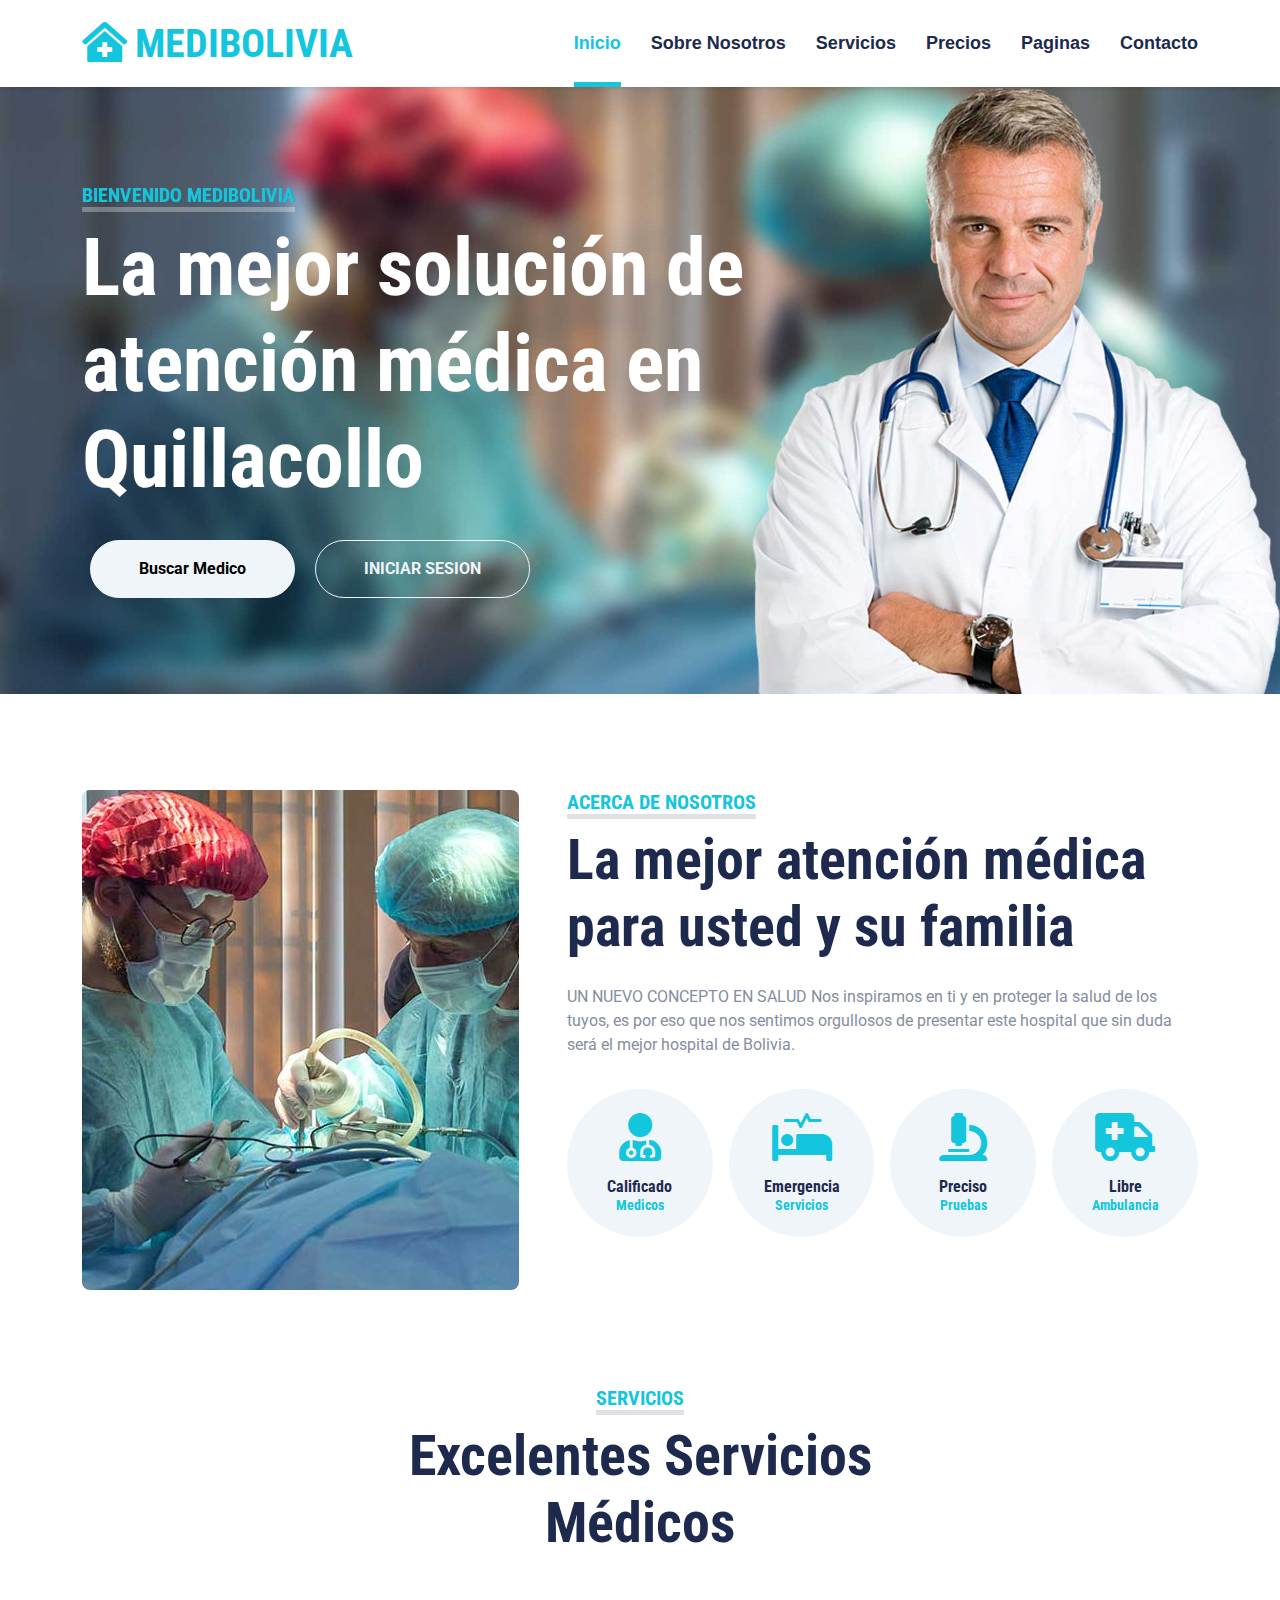
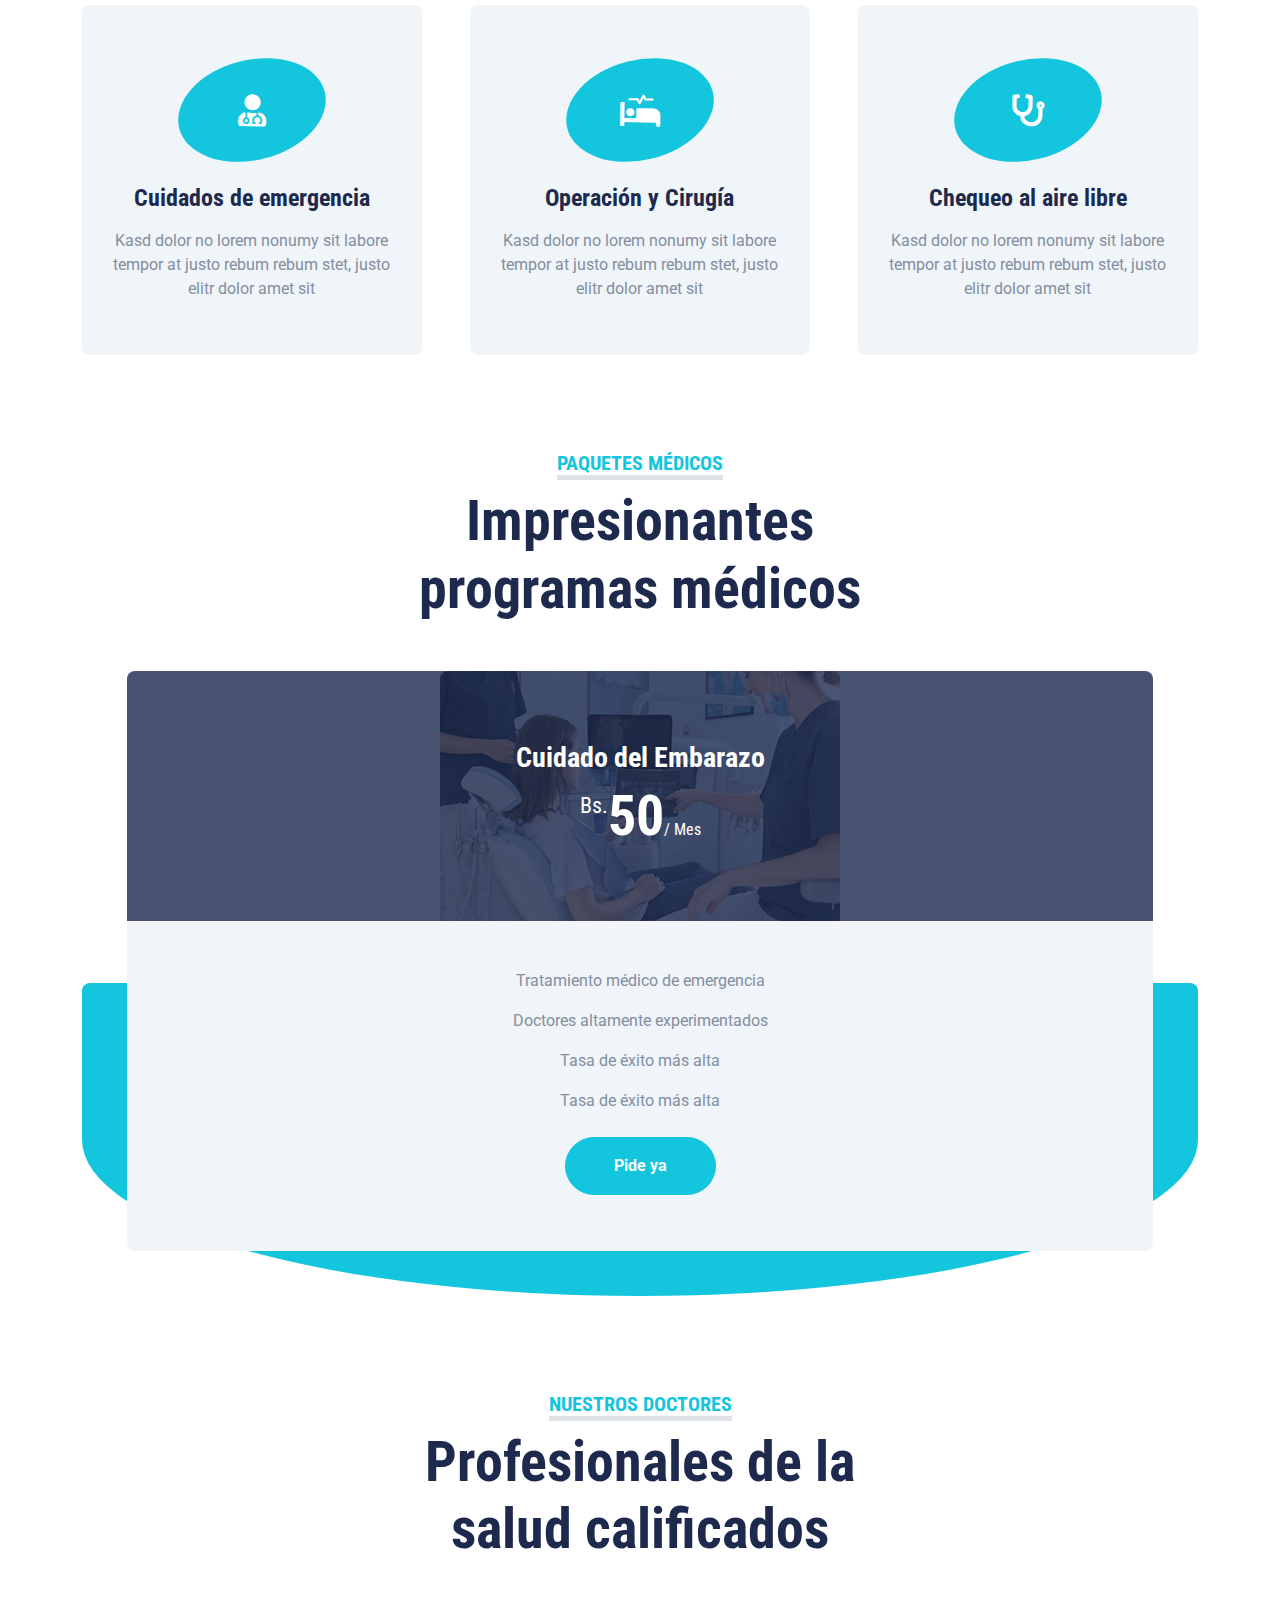
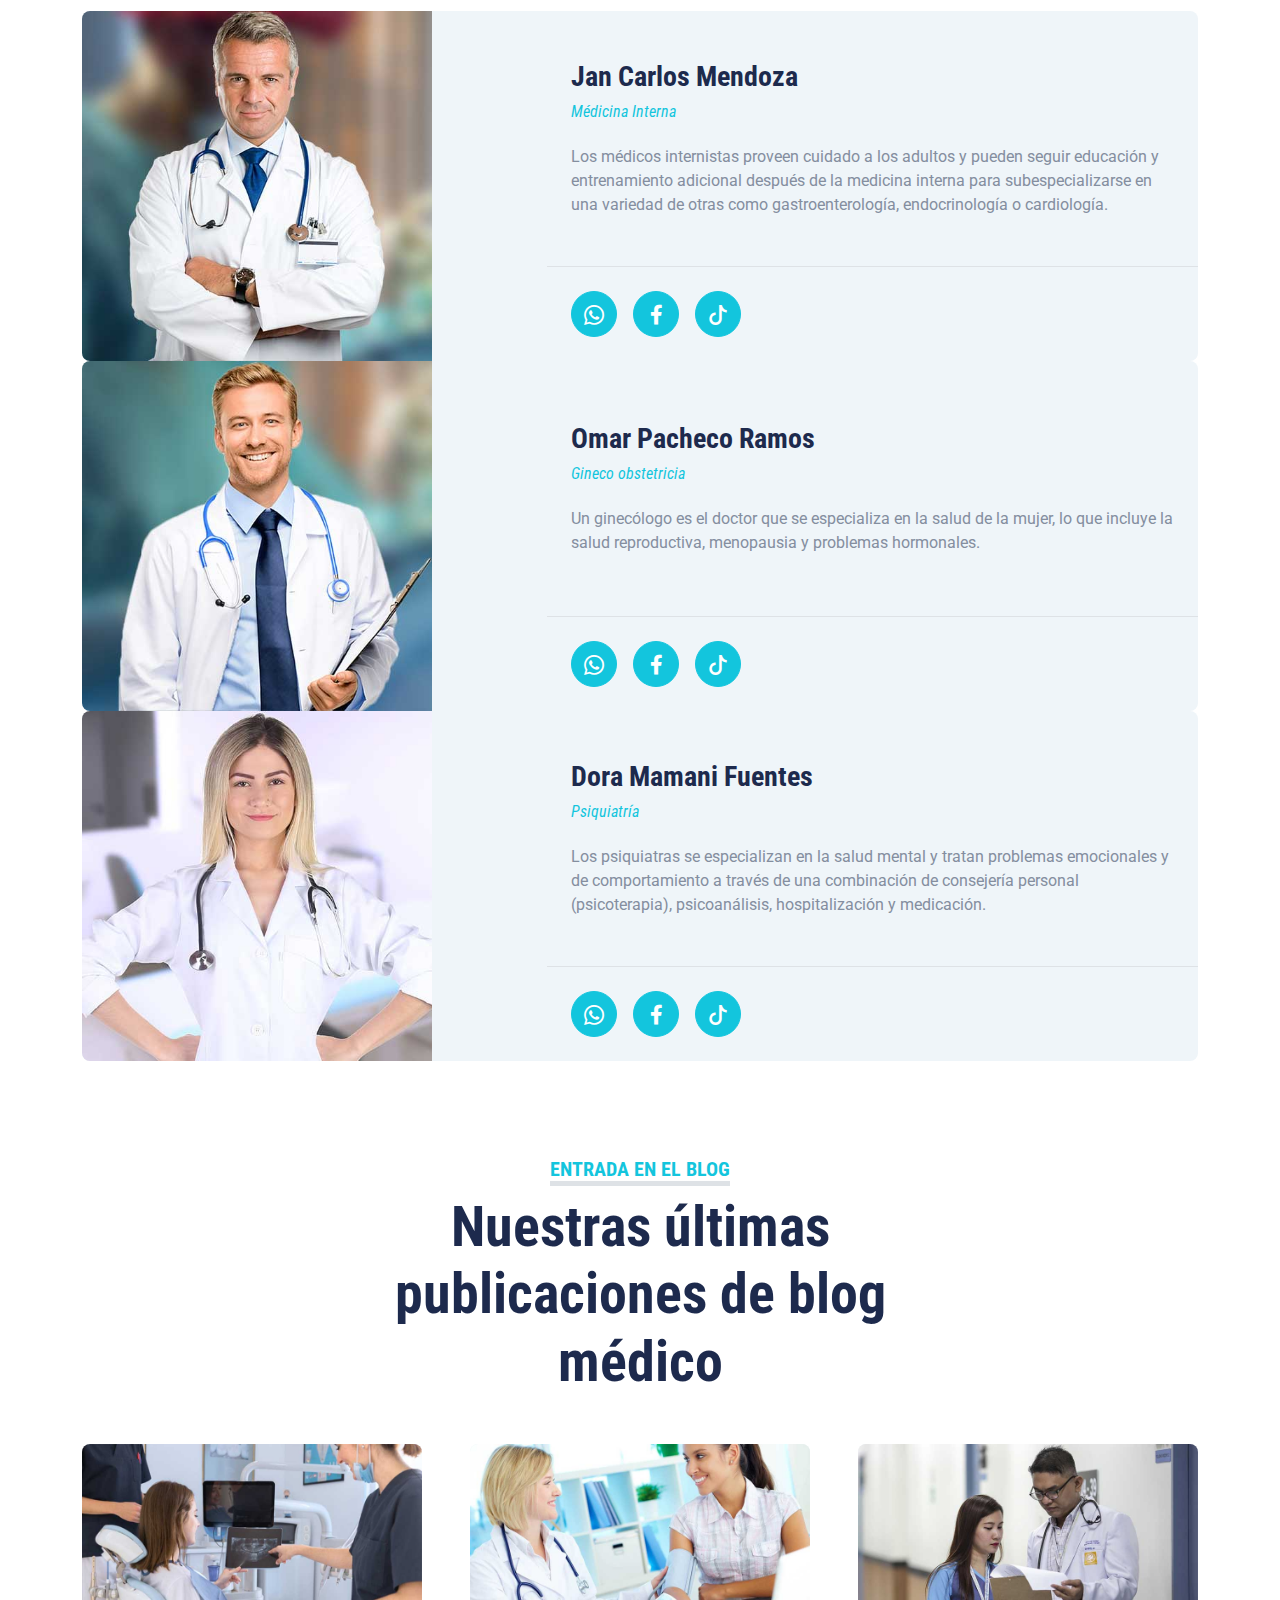
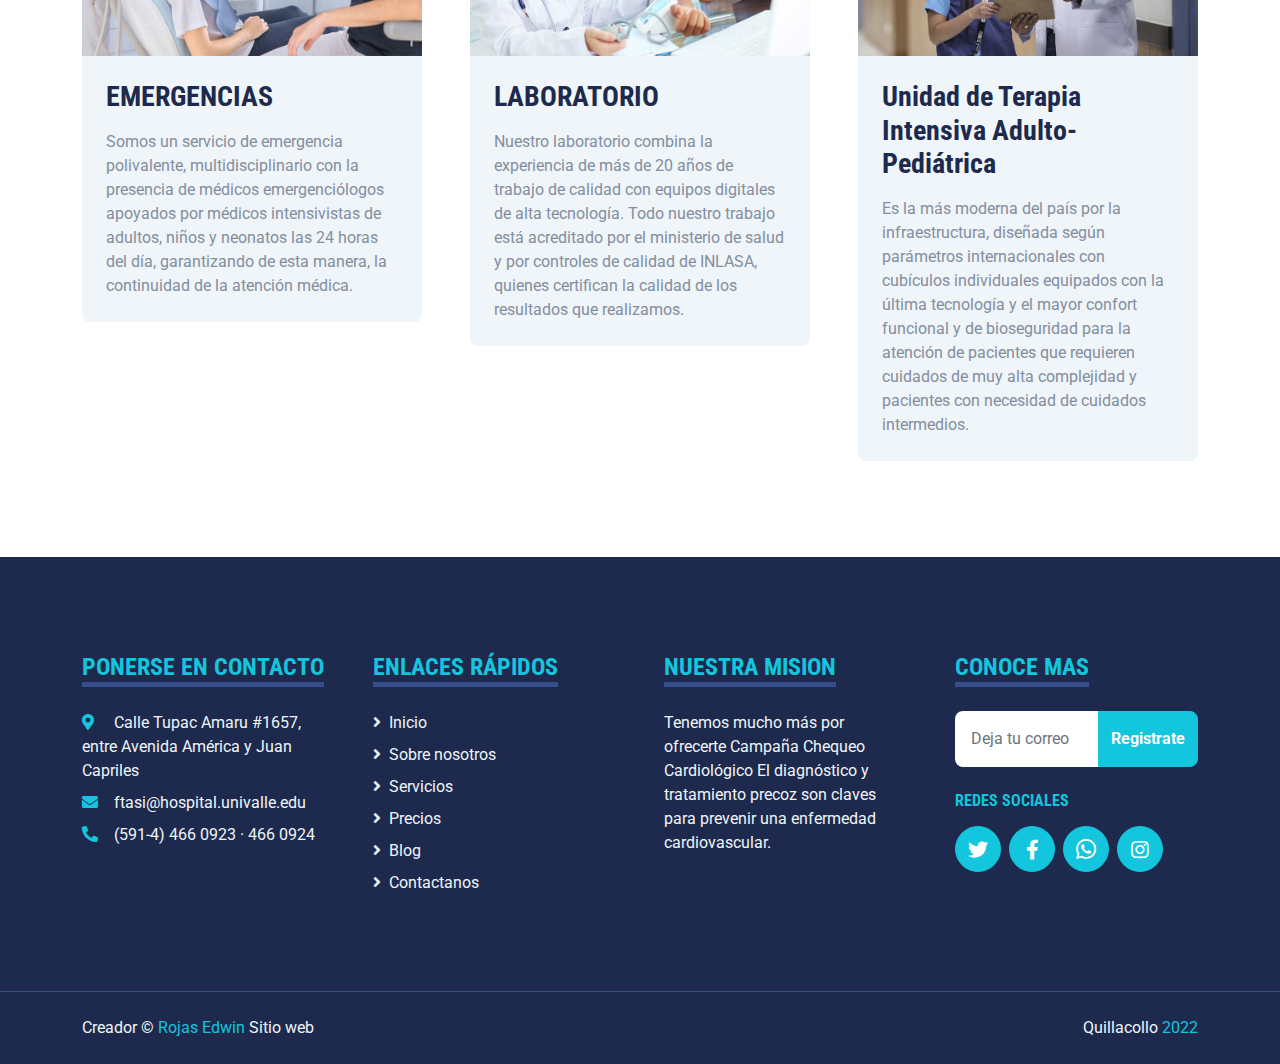
<file: index.html>
<!DOCTYPE html>
<html lang="en">

<head>
    <meta charset="utf-8">
    <title>Medibolivia</title>
    <link href="img/favicon.ico" rel="icon">
    <link href="css/bootstrap.min.css" rel="stylesheet">
    <link href="css/style.css" rel="stylesheet">




    <head>
        <meta charset="utf-8">
        <title>MEDIBOLIVIA</title>
       
    
       
        <link href="img/favicon.ico" rel="icon">
   
        <link rel="preconnect" href="https://fonts.gstatic.com">
        <link href="https://fonts.googleapis.com/css2?family=Roboto+Condensed:wght@400;700&family=Roboto:wght@400;700&display=swap" rel="stylesheet">  
        <link href="https://cdnjs.cloudflare.com/ajax/libs/font-awesome/5.15.0/css/all.min.css" rel="stylesheet">
        <link href="https://cdn.jsdelivr.net/npm/bootstrap-icons@1.7.2/font/bootstrap-icons.css" rel="stylesheet">    
        <link href="css/bootstrap.min.css" rel="stylesheet">
        <link href="css/style.css" rel="stylesheet">
    </head>
</head>

<body>
   
    <div class="container-fluid sticky-top bg-white shadow-sm">
        <div class="container">
            <nav class="navbar navbar-expand-lg bg-white navbar-light py-3 py-lg-0">
                <a href="index.html" class="navbar-brand">
                    <h1 class="m-0 text-uppercase text-primary"><i class="fa fa-clinic-medical me-2"></i>Medibolivia</h1>
                </a>
                <button class="navbar-toggler" type="button" data-bs-toggle="collapse" data-bs-target="#navbarCollapse">
                    <span class="navbar-toggler-icon"></span>
                </button>
                <div class="collapse navbar-collapse" id="navbarCollapse">
                    <div class="navbar-nav ms-auto py-0">
                        <a href="index.html" class="nav-item nav-link active">Inicio</a>
                        <a href="sobre.html" class="nav-item nav-link">Sobre Nosotros</a>
                        <a href="#" class="nav-item nav-link">Servicios</a>
                        <a href="#" class="nav-item nav-link">Precios</a>
                        <a href="#" class="nav-item nav-link">Paginas</a>
                        <a href="#" class="nav-item nav-link">Contacto</a>
                    </div>
                </div>
            </nav>
        </div>
    </div>
  

    <div class="container-fluid bg-primary py-5 mb-5 hero-header">
        <div class="container py-5">
            <div class="row justify-content-start">
                <div class="col-lg-8 text-center text-lg-start">
                    <h5 class="d-inline-block text-primary text-uppercase border-bottom border-5" style="border-color: rgba(256, 256, 256, .3) !important;">bienvenido MEDIBOLIVIA</h5>
                    <h1 class="display-1 text-white mb-md-4">La mejor solución de atención médica en Quillacollo</h1>
                    <div class="pt-2">
                        <a href="" class="btn btn-light rounded-pill py-md-3 px-md-5 mx-2">Buscar Medico</a>
                        <a href="login.html" class="btn btn-outline-light rounded-pill py-md-3 px-md-5 mx-2">INICIAR SESION</a>
                    </div>
                </div>
            </div>
        </div>
    </div>

    <div class="container-fluid py-5">
        <div class="container">
            <div class="row gx-5">
                <div class="col-lg-5 mb-5 mb-lg-0" style="min-height: 500px;">
                    <div class="position-relative h-100">
                        <img class="position-absolute w-100 h-100 rounded" src="img/about.jpg" style="object-fit: cover;">
                    </div>
                </div>
                <div class="col-lg-7">
                    <div class="mb-4">
                        <h5 class="d-inline-block text-primary text-uppercase border-bottom border-5">ACERCA DE NOSOTROS</h5>
                        <h1 class="display-4">La mejor atención médica para usted y su familia</h1>
                    </div>
                    <p>UN NUEVO CONCEPTO EN SALUD
                        Nos inspiramos en ti y en proteger la salud de los tuyos, es por eso que nos sentimos orgullosos de presentar este hospital que sin duda será el mejor hospital de Bolivia.</p>
                    <div class="row g-3 pt-3">
                        <div class="col-sm-3 col-6">
                            <div class="bg-light text-center rounded-circle py-4">
                                <i class="fa fa-3x fa-user-md text-primary mb-3"></i>
                                <h6 class="mb-0">Calificado<small class="d-block text-primary">Medicos</small></h6>
                            </div>
                        </div>
                        <div class="col-sm-3 col-6">
                            <div class="bg-light text-center rounded-circle py-4">
                                <i class="fa fa-3x fa-procedures text-primary mb-3"></i>
                                <h6 class="mb-0">Emergencia<small class="d-block text-primary">Servicios</small></h6>
                            </div>
                        </div>
                        <div class="col-sm-3 col-6">
                            <div class="bg-light text-center rounded-circle py-4">
                                <i class="fa fa-3x fa-microscope text-primary mb-3"></i>
                                <h6 class="mb-0">Preciso<small class="d-block text-primary">Pruebas</small></h6>
                            </div>
                        </div>
                        <div class="col-sm-3 col-6">
                            <div class="bg-light text-center rounded-circle py-4">
                                <i class="fa fa-3x fa-ambulance text-primary mb-3"></i>
                                <h6 class="mb-0">Libre<small class="d-block text-primary">Ambulancia</small></h6>
                            </div>
                        </div>
                    </div>
                </div>
            </div>
        </div>
    </div>
    <!-- About End -->
    

    <!-- Services Start -->
    <div class="container-fluid py-5">
        <div class="container">
            <div class="text-center mx-auto mb-5" style="max-width: 500px;">
                <h5 class="d-inline-block text-primary text-uppercase border-bottom border-5">SERVICIOS</h5>
                <h1 class="display-4">Excelentes Servicios Médicos</h1>
            </div>
            <div class="row g-5">
                <div class="col-lg-4 col-md-6">
                    <div class="service-item bg-light rounded d-flex flex-column align-items-center justify-content-center text-center">
                        <div class="service-icon mb-4">
                            <i class="fa fa-2x fa-user-md text-white"></i>
                        </div>
                        <h4 class="mb-3">Cuidados de emergencia</h4>
                        <p class="m-0">Kasd dolor no lorem nonumy sit labore tempor at justo rebum rebum stet, justo elitr dolor amet sit</p>
                        <a class="btn btn-lg btn-primary rounded-pill" href="">
                            <i class="bi bi-arrow-right"></i>
                        </a>
                    </div>
                </div>
                <div class="col-lg-4 col-md-6">
                    <div class="service-item bg-light rounded d-flex flex-column align-items-center justify-content-center text-center">
                        <div class="service-icon mb-4">
                            <i class="fa fa-2x fa-procedures text-white"></i>
                        </div>
                        <h4 class="mb-3">Operación y Cirugía</h4>
                        <p class="m-0">Kasd dolor no lorem nonumy sit labore tempor at justo rebum rebum stet, justo elitr dolor amet sit</p>
                        <a class="btn btn-lg btn-primary rounded-pill" href="">
                            <i class="bi bi-arrow-right"></i>
                        </a>
                    </div>
                </div>
                <div class="col-lg-4 col-md-6">
                    <div class="service-item bg-light rounded d-flex flex-column align-items-center justify-content-center text-center">
                        <div class="service-icon mb-4">
                            <i class="fa fa-2x fa-stethoscope text-white"></i>
                        </div>
                        <h4 class="mb-3">Chequeo al aire libre</h4>
                        <p class="m-0">Kasd dolor no lorem nonumy sit labore tempor at justo rebum rebum stet, justo elitr dolor amet sit</p>
                        <a class="btn btn-lg btn-primary rounded-pill" href="">
                            <i class="bi bi-arrow-right"></i>
                        </a>
                    </div>
                </div>
               
               
            </div>
        </div>
    </div>
    <!-- Services End -->



    <!-- Pricing Plan Start -->
    <div class="container-fluid py-5">
        <div class="container">
            <div class="text-center mx-auto mb-5" style="max-width: 500px;">
                <h5 class="d-inline-block text-primary text-uppercase border-bottom border-5">PAQUETES MÉDICOS</h5>
                <h1 class="display-4">Impresionantes programas médicos</h1>
            </div>
            <div class="owl-carousel price-carousel position-relative" style="padding: 0 45px 45px 45px;">
                <div class="bg-light rounded text-center">
                    <div class="position-relative">
                        <img class="img-fluid rounded-top" src="img/price-1.jpg" alt="">
                        <div class="position-absolute w-100 h-100 top-50 start-50 translate-middle rounded-top d-flex flex-column align-items-center justify-content-center" style="background: rgba(29, 42, 77, .8);">
                            <h3 class="text-white">Cuidado del Embarazo</h3>
                            <h1 class="display-4 text-white mb-0">
                                <small class="align-top fw-normal" style="font-size: 22px; line-height: 45px;">Bs.</small>50<small class="align-bottom fw-normal" style="font-size: 16px; line-height: 40px;">/ Mes</small>
                            </h1>
                        </div>
                    </div>
                    <div class="text-center py-5">
                        <p>Tratamiento médico de emergencia</p>
                        <p>Doctores altamente experimentados</p>
                        <p>Tasa de éxito más alta</p>
                        <p>Tasa de éxito más alta</p>
                        <a href="" class="btn btn-primary rounded-pill py-3 px-5 my-2">Pide ya</a>
                    </div>
                </div>
            
            </div>
        </div>
    </div>
   
    <div class="container-fluid py-5">
        <div class="container">
            <div class="text-center mx-auto mb-5" style="max-width: 500px;">
                <h5 class="d-inline-block text-primary text-uppercase border-bottom border-5">NUESTROS DOCTORES</h5>
                <h1 class="display-4">Profesionales de la salud calificados</h1>
            </div>
            <div class="owl-carousel team-carousel position-relative">
                <div class="team-item">
                    <div class="row g-0 bg-light rounded overflow-hidden">
                        <div class="col-12 col-sm-5 h-100">
                            <img class="img-fluid h-100" src="img/team-1.jpg" style="object-fit: cover;">
                        </div>
                        <div class="col-12 col-sm-7 h-100 d-flex flex-column">
                            <div class="mt-auto p-4">
                                <h3>Jan Carlos Mendoza </h3>
                                <h6 class="fw-normal fst-italic text-primary mb-4">Médicina Interna</h6>
                                <p class="m-0">Los médicos internistas proveen cuidado a los adultos y pueden seguir educación y entrenamiento adicional después de la medicina interna para subespecializarse en una variedad de otras como gastroenterología, endocrinología o cardiología.</p>
                            </div>
                            <div class="d-flex mt-auto border-top p-4">
                                <a class="btn btn-lg btn-primary btn-lg-square rounded-circle me-3" href="#"><i class="bi bi-whatsapp"></i></a>
                                <a class="btn btn-lg btn-primary btn-lg-square rounded-circle me-3" href="#"><i class="fab fa-facebook-f"></i></a>
                                <a class="btn btn-lg btn-primary btn-lg-square rounded-circle" href="#"><i class="bi bi-tiktok"></i></a>
                            </div>
                        </div>
                    </div>
                </div>
                <div class="team-item">
                    <div class="row g-0 bg-light rounded overflow-hidden">
                        <div class="col-12 col-sm-5 h-100">
                            <img class="img-fluid h-100" src="img/team-2.jpg" style="object-fit: cover;">
                        </div>
                        <div class="col-12 col-sm-7 h-100 d-flex flex-column">
                            <div class="mt-auto p-4">
                                <h3>Omar Pacheco Ramos</h3>
                                <h6 class="fw-normal fst-italic text-primary mb-4">Gineco obstetricia</h6>
                                <p class="m-0">Un ginecólogo es el doctor que se especializa en la salud de la mujer, lo que incluye la salud reproductiva, menopausia y problemas hormonales.</p>
                            </div>
                            <div class="d-flex mt-auto border-top p-4">
                                <a class="btn btn-lg btn-primary btn-lg-square rounded-circle me-3" href="#"><i class="bi bi-whatsapp"></i></a>
                                <a class="btn btn-lg btn-primary btn-lg-square rounded-circle me-3" href="#"><i class="fab fa-facebook-f"></i></a>
                                <a class="btn btn-lg btn-primary btn-lg-square rounded-circle" href="#"><i class="bi bi-tiktok"></i></a>
                            </div>
                        </div>
                    </div>
                </div>
                <div class="team-item">
                    <div class="row g-0 bg-light rounded overflow-hidden">
                        <div class="col-12 col-sm-5 h-100">
                            <img class="img-fluid h-100" src="img/team-3.jpg" style="object-fit: cover;">
                        </div>
                        <div class="col-12 col-sm-7 h-100 d-flex flex-column">
                            <div class="mt-auto p-4">
                                <h3>Dora Mamani Fuentes</h3>
                                <h6 class="fw-normal fst-italic text-primary mb-4">Psiquiatría</h6>
                                <p class="m-0">Los psiquiatras se especializan en la salud mental y tratan problemas emocionales y de comportamiento a través de una combinación de consejería personal (psicoterapia), psicoanálisis, hospitalización y medicación.</p>
                            </div>
                            <div class="d-flex mt-auto border-top p-4">
                                <a class="btn btn-lg btn-primary btn-lg-square rounded-circle me-3" href="#"><i class="bi bi-whatsapp"></i></a>
                                <a class="btn btn-lg btn-primary btn-lg-square rounded-circle me-3" href="#"><i class="fab fa-facebook-f"></i></a>
                                <a class="btn btn-lg btn-primary btn-lg-square rounded-circle" href="#"><i class="bi bi-tiktok"></i></a>
                            </div>
                        </div>
                    </div>
                </div>
            </div>
        </div>
    </div>
    <!-- Team End -->



    <!-- Blog Start -->
    <div class="container-fluid py-5">
        <div class="container">
            <div class="text-center mx-auto mb-5" style="max-width: 500px;">
                <h5 class="d-inline-block text-primary text-uppercase border-bottom border-5">ENTRADA EN EL BLOG</h5>
                <h1 class="display-4">Nuestras últimas publicaciones de blog médico</h1>
            </div>
            <div class="row g-5">
                <div class="col-xl-4 col-lg-6">
                    <div class="bg-light rounded overflow-hidden">
                        <img class="img-fluid w-100" src="img/blog-1.jpg" alt="">
                        <div class="p-4">
                            <a class="h3 d-block mb-3" href="">EMERGENCIAS</a>
                            <p class="m-0">Somos un servicio de emergencia polivalente, multidisciplinario con la presencia de médicos emergenciólogos apoyados por médicos intensivistas de adultos, niños y neonatos las 24 horas del día, garantizando de esta manera, la continuidad de la atención médica.</p>
                        </div>
                      
                    </div>
                </div>
                <div class="col-xl-4 col-lg-6">
                    <div class="bg-light rounded overflow-hidden">
                        <img class="img-fluid w-100" src="img/blog-2.jpg" alt="">
                        <div class="p-4">
                            <a class="h3 d-block mb-3" href="">
                                LABORATORIO</a>
                            <p class="m-0">Nuestro laboratorio combina la experiencia de más de 20 años de trabajo de calidad con equipos digitales de alta tecnología.

                                Todo nuestro trabajo está acreditado por el ministerio de salud y por controles de calidad de INLASA, quienes certifican la calidad de los resultados que realizamos.</p>
                        </div>
                       
                    </div>
                </div>
                <div class="col-xl-4 col-lg-6">
                    <div class="bg-light rounded overflow-hidden">
                        <img class="img-fluid w-100" src="img/blog-3.jpg" alt="">
                        <div class="p-4">
                            <a class="h3 d-block mb-3" href="">Unidad de Terapia Intensiva
                                Adulto-Pediátrica</a>
                            <p class="m-0">Es la más moderna del país por la infraestructura, diseñada según parámetros internacionales con cubículos individuales equipados con la última tecnología y el mayor confort funcional y de bioseguridad para la atención de pacientes que requieren cuidados de muy alta complejidad y pacientes con necesidad de cuidados intermedios.</p>
                        </div>
                       
                    </div>
                </div>
            </div>
        </div>
    </div>
    <!-- Blog End -->
    

    <!-- Footer Start -->
    <div class="container-fluid bg-dark text-light mt-5 py-5">
        <div class="container py-5">
            <div class="row g-5">
                <div class="col-lg-3 col-md-6">
                    <h4 class="d-inline-block text-primary text-uppercase border-bottom border-5 border-secondary mb-4">PONERSE EN CONTACTO
                    </h4>
                    <p class="mb-2"><i class="fa fa-map-marker-alt text-primary me-3"></i>
                 Calle Tupac Amaru #1657, entre Avenida América y Juan Capriles</p>
                    <p class="mb-2"><i class="fa fa-envelope text-primary me-3"></i>ftasi@hospital.univalle.edu</p>
                    <p class="mb-0"><i class="fa fa-phone-alt text-primary me-3"></i>(591-4) 466 0923 · 466 0924</p>
                </div>
                <div class="col-lg-3 col-md-6">
                    <h4 class="d-inline-block text-primary text-uppercase border-bottom border-5 border-secondary mb-4">ENLACES RÁPIDOS</h4>
                    <div class="d-flex flex-column justify-content-start">
                        <a class="text-light mb-2" href="#"><i class="fa fa-angle-right me-2"></i>Inicio</a>
                        <a class="text-light mb-2" href="#"><i class="fa fa-angle-right me-2"></i>Sobre nosotros</a>
                        <a class="text-light mb-2" href="#"><i class="fa fa-angle-right me-2"></i>Servicios</a>
                        <a class="text-light mb-2" href="#"><i class="fa fa-angle-right me-2"></i>Precios</a>
                        <a class="text-light mb-2" href="#"><i class="fa fa-angle-right me-2"></i>Blog</a>
                        <a class="text-light" href="#"><i class="fa fa-angle-right me-2"></i>Contactanos</a>
                    </div>
                </div>
                <div class="col-lg-3 col-md-6">
                    <h4 class="d-inline-block text-primary text-uppercase border-bottom border-5 border-secondary mb-4">nuestra mision
                    </h4>
                    <p class="mb-4">Tenemos mucho más por ofrecerte

                        Campaña Chequeo Cardiológico
                        El diagnóstico y tratamiento precoz son claves para prevenir una enfermedad cardiovascular.</p>
                   
                </div>
                <div class="col-lg-3 col-md-6">
                    <h4 class="d-inline-block text-primary text-uppercase border-bottom border-5 border-secondary mb-4">Conoce mas</h4>
                    <form action="">
                        <div class="input-group">
                            <input type="text" class="form-control p-3 border-0" placeholder="Deja tu correo ">
                            <button class="btn btn-primary" >Registrate</button>
                        </div>
                    </form>
                    <h6 class="text-primary text-uppercase mt-4 mb-3">Redes Sociales </h6>
                    <div class="d-flex">
                        <a class="btn btn-lg btn-primary btn-lg-square rounded-circle me-2" href="#"><i class="fab fa-twitter"></i></a>
                        <a class="btn btn-lg btn-primary btn-lg-square rounded-circle me-2" href="#"><i class="fab fa-facebook-f"></i></a>
                        <a class="btn btn-lg btn-primary btn-lg-square rounded-circle me-2" href="#"><i class="bi bi-whatsapp"></i></a>
                        <a class="btn btn-lg btn-primary btn-lg-square rounded-circle" href="#"><i class="fab fa-instagram"></i></a>
                    </div>
                </div>
            </div>
        </div>
    </div>
    <div class="container-fluid bg-dark text-light border-top border-secondary py-4">
        <div class="container">
            <div class="row g-5">
                <div class="col-md-6 text-center text-md-start">
                    <p class="mb-md-0">Creador &copy; <a class="text-primary" href="#">Rojas Edwin  </a> Sitio web</p>
                </div>
                <div class="col-md-6 text-center text-md-end">
                    <p class="mb-0">            Quillacollo <a class="text-primary" href="#">2022</a></p>
                </div>
            </div>
        </div>
    </div>
    
    <a href="#" class="btn btn-lg btn-primary btn-lg-square back-to-top"><i class="bi bi-arrow-up"></i></a>

      <script src="js/main.js"></script>
      <script src="https://code.jquery.com/jquery-3.4.1.min.js"></script>
      <script src="https://cdn.jsdelivr.net/npm/bootstrap@5.0.0/dist/js/bootstrap.bundle.min.js"></script>
      <script src="js/main.js"></script>
</body>

</html>
</file>
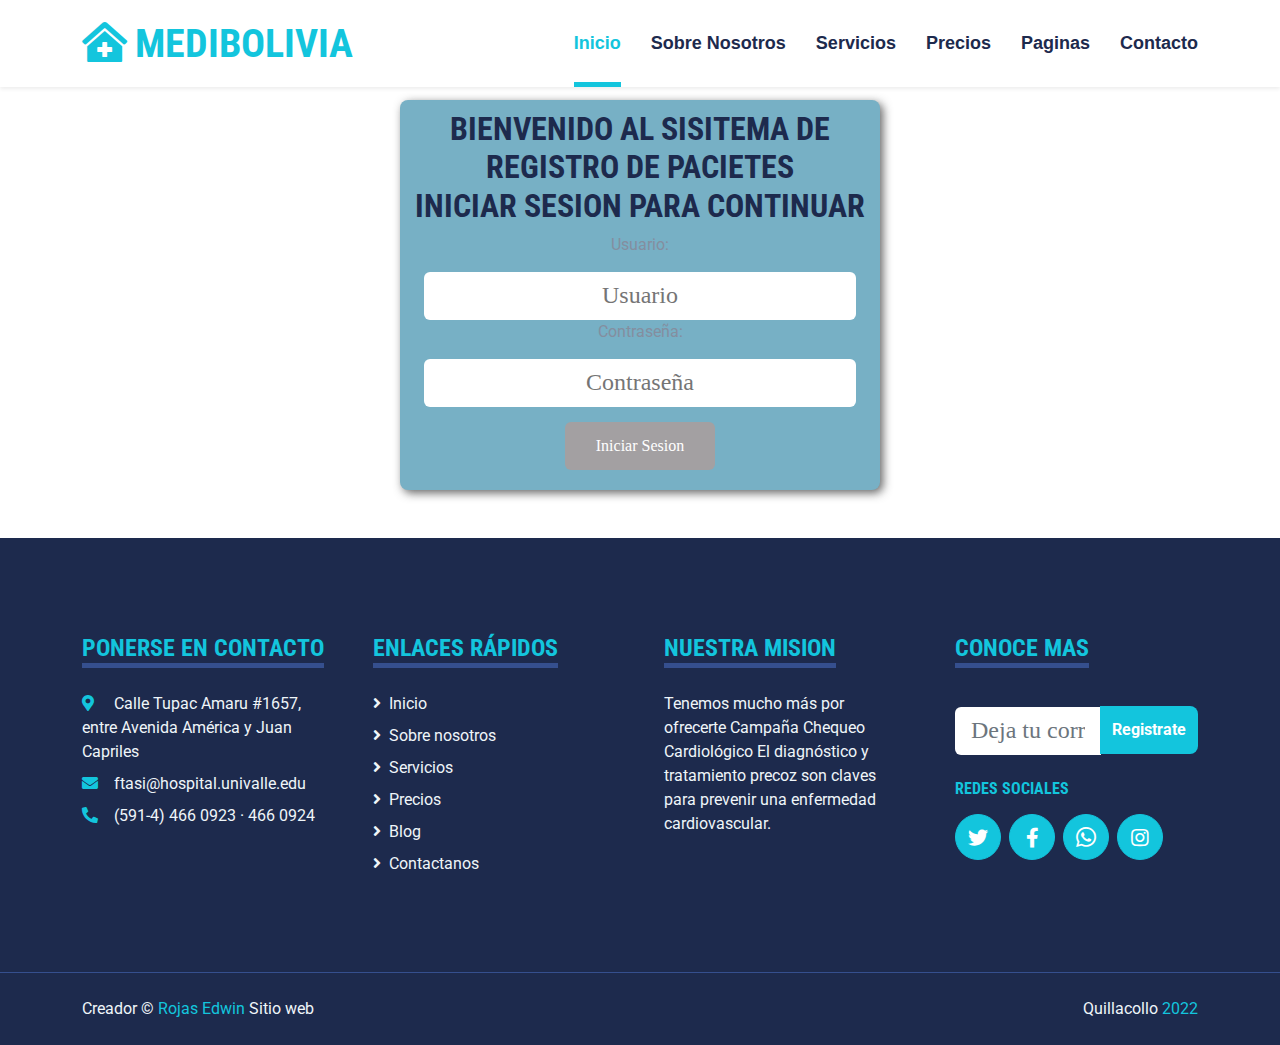
<file: login.html>
<!DOCTYPE html>
<html lang="en">

<head>
    <meta charset="utf-8">
    <title>Medibolivia</title>
    <link href="img/favicon.ico" rel="icon">
    <link href="css/bootstrap.min.css" rel="stylesheet">
    <link href="css/style.css" rel="stylesheet">
<link href="css/esti.css" rel="stylesheet">



    <head>
        <meta charset="utf-8">
        <title>MEDIBOLIVIA</title>
       
    
       
        <link href="img/favicon.ico" rel="icon">
   
        <link rel="preconnect" href="https://fonts.gstatic.com">
        <link href="https://fonts.googleapis.com/css2?family=Roboto+Condensed:wght@400;700&family=Roboto:wght@400;700&display=swap" rel="stylesheet">  
        <link href="https://cdnjs.cloudflare.com/ajax/libs/font-awesome/5.15.0/css/all.min.css" rel="stylesheet">
        <link href="https://cdn.jsdelivr.net/npm/bootstrap-icons@1.7.2/font/bootstrap-icons.css" rel="stylesheet">    
        <link href="css/bootstrap.min.css" rel="stylesheet">
        <link href="css/style.css" rel="stylesheet">
    </head>
</head>

<body>
   
    <div class="container-fluid sticky-top bg-white shadow-sm">
        <div class="container">
            <nav class="navbar navbar-expand-lg bg-white navbar-light py-3 py-lg-0">
                <a href="index.html" class="navbar-brand">
                    <h1 class="m-0 text-uppercase text-primary"><i class="fa fa-clinic-medical me-2"></i>Medibolivia</h1>
                </a>
                <button class="navbar-toggler" type="button" data-bs-toggle="collapse" data-bs-target="#navbarCollapse">
                    <span class="navbar-toggler-icon"></span>
                </button>
                <div class="collapse navbar-collapse" id="navbarCollapse">
                    <div class="navbar-nav ms-auto py-0">
                        <a href="index.html" class="nav-item nav-link active">Inicio</a>
                        <a href="sobre.html" class="nav-item nav-link">Sobre Nosotros</a>
                        <a href="#" class="nav-item nav-link">Servicios</a>
                        <a href="#" class="nav-item nav-link">Precios</a>
                        <a href="#" class="nav-item nav-link">Paginas</a>
                        <a href="#" class="nav-item nav-link">Contacto</a>
                    </div>
                </div>
            </nav>
        </div>
    </div>
  <script type="text/javascript">
		function validar()
		{
			var usuario = document.getElementById("usuario").value;
			var Contraseña = document.getElementById("clave").value;	

			if(usuario == "admin" && Contraseña == "1234")
			{
				
				window.location="sistema.html";
			}
			else
			{
				alert("Verifique sus credenciales");

				
			}
		}
	</script>
</head>
  
<body>

  
    <center>
      <div id="login">
       <h2 align="center"> BIENVENIDO AL SISITEMA DE REGISTRO DE PACIETES  <BR>INICIAR SESION PARA CONTINUAR</h2>
         <label>Usuario: </label>
         <input class="controls" type="text" name="usuario" id="usuario" required placeholder="Usuario">
       
         <label>Contraseña: </label>
         <input class="controls" type="password" name="clave" id="clave"  placeholder="Contraseña" required>
       
         <input class="botons" type="submit" name="btnVerifivaca" id="btnVerifica" onclick="validar()" value="Iniciar Sesion" > 
        </div>
   </center>
   
    <!-- Footer Start -->
    <div class="container-fluid bg-dark text-light mt-5 py-5">
        <div class="container py-5">
            <div class="row g-5">
                <div class="col-lg-3 col-md-6">
                    <h4 class="d-inline-block text-primary text-uppercase border-bottom border-5 border-secondary mb-4">PONERSE EN CONTACTO
                    </h4>
                    <p class="mb-2"><i class="fa fa-map-marker-alt text-primary me-3"></i>
                 Calle Tupac Amaru #1657, entre Avenida América y Juan Capriles</p>
                    <p class="mb-2"><i class="fa fa-envelope text-primary me-3"></i>ftasi@hospital.univalle.edu</p>
                    <p class="mb-0"><i class="fa fa-phone-alt text-primary me-3"></i>(591-4) 466 0923 · 466 0924</p>
                </div>
                <div class="col-lg-3 col-md-6">
                    <h4 class="d-inline-block text-primary text-uppercase border-bottom border-5 border-secondary mb-4">ENLACES RÁPIDOS</h4>
                    <div class="d-flex flex-column justify-content-start">
                        <a class="text-light mb-2" href="#"><i class="fa fa-angle-right me-2"></i>Inicio</a>
                        <a class="text-light mb-2" href="#"><i class="fa fa-angle-right me-2"></i>Sobre nosotros</a>
                        <a class="text-light mb-2" href="#"><i class="fa fa-angle-right me-2"></i>Servicios</a>
                        <a class="text-light mb-2" href="#"><i class="fa fa-angle-right me-2"></i>Precios</a>
                        <a class="text-light mb-2" href="#"><i class="fa fa-angle-right me-2"></i>Blog</a>
                        <a class="text-light" href="#"><i class="fa fa-angle-right me-2"></i>Contactanos</a>
                    </div>
                    
                    
                    
                    
                    
                    
                </div>
                <div class="col-lg-3 col-md-6">
                    <h4 class="d-inline-block text-primary text-uppercase border-bottom border-5 border-secondary mb-4">nuestra mision
                    </h4>
                    <p class="mb-4">Tenemos mucho más por ofrecerte

                        Campaña Chequeo Cardiológico
                        El diagnóstico y tratamiento precoz son claves para prevenir una enfermedad cardiovascular.</p>
                   
                </div>
                <div class="col-lg-3 col-md-6">
                    <h4 class="d-inline-block text-primary text-uppercase border-bottom border-5 border-secondary mb-4">Conoce mas</h4>
                    <form action="">
                        <div class="input-group">
                            <input type="text" class="form-control p-3 border-0" placeholder="Deja tu correo ">
                            <button class="btn btn-primary border-0" style="height: 48px; position: relative; margin-top: 14.5px;">Registrate</button>
                        </div>
                    </form>
                    <h6 class="text-primary text-uppercase mt-4 mb-3">Redes Sociales </h6>
                    <div class="d-flex">
                        <a class="btn btn-lg btn-primary btn-lg-square rounded-circle me-2" href="#"><i class="fab fa-twitter"></i></a>
                        <a class="btn btn-lg btn-primary btn-lg-square rounded-circle me-2" href="#"><i class="fab fa-facebook-f"></i></a>
                        <a class="btn btn-lg btn-primary btn-lg-square rounded-circle me-2" href="#"><i class="bi bi-whatsapp"></i></a>
                        <a class="btn btn-lg btn-primary btn-lg-square rounded-circle" href="#"><i class="fab fa-instagram"></i></a>
                    </div>
                </div>
            </div>
        </div>
    </div>
    <div class="container-fluid bg-dark text-light border-top border-secondary py-4">
        <div class="container">
            <div class="row g-5">
                <div class="col-md-6 text-center text-md-start">
                    <p class="mb-md-0">Creador &copy; <a class="text-primary" href="#">Rojas Edwin  </a> Sitio web</p>
                </div>
                <div class="col-md-6 text-center text-md-end">
                    <p class="mb-0">            Quillacollo <a class="text-primary" href="#">2022</a></p>
                </div>
            </div>
        </div>
    </div>
    
    <a href="#" class="btn btn-lg btn-primary btn-lg-square back-to-top"><i class="bi bi-arrow-up"></i></a>

      <script src="js/main.js"></script>
      <script src="https://code.jquery.com/jquery-3.4.1.min.js"></script>
      <script src="https://cdn.jsdelivr.net/npm/bootstrap@5.0.0/dist/js/bootstrap.bundle.min.js"></script>
      <script src="js/main.js"></script>
</body>

</html>
</file>
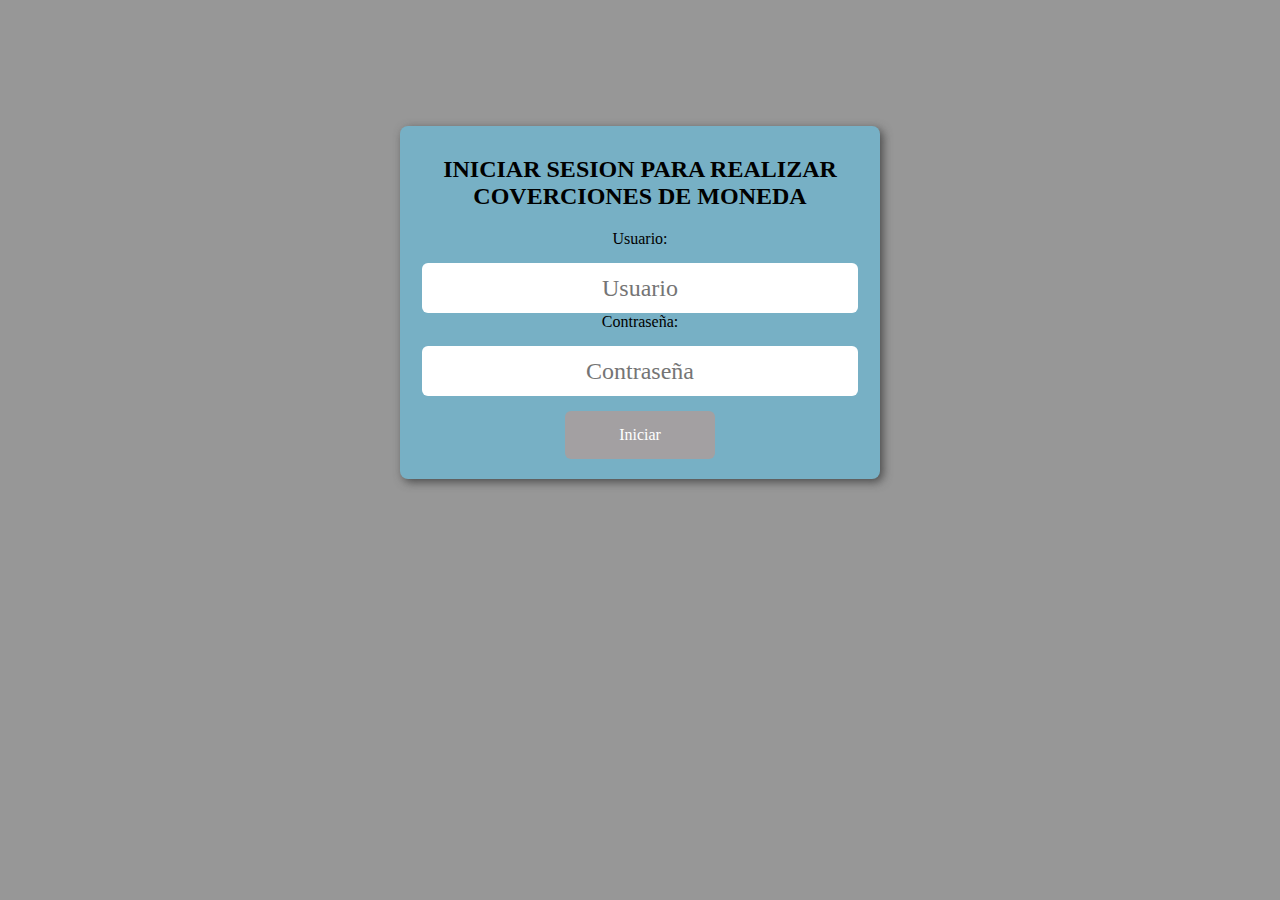
<file: paginas/cita.html>
<!DOCTYPE html>
<html>
<head>
	<meta charset="utf-8">
	<title></title>
	<link rel="stylesheet" type="text/css" href="CSS/esti.css">
	<script type="text/javascript">
		function validar()
		{
			var usuario = document.getElementById("usuario").value;
			var Contraseña = document.getElementById("clave").value;	

			if(usuario == "admin" && Contraseña == "1234")
			{
				
				window.location="conver.html";
			}
			else
			{
				alert("Verifique sus credenciales");

				
			}
		}
	</script>

</head>
<body>
	<center>
		 <div id="login">
			<h2 align="center">INICIAR SESION PARA REALIZAR COVERCIONES DE MONEDA</h2>
				<label>Usuario: </label>
				<input class="controls" type="text" name="usuario" id="usuario" required placeholder="Usuario">
			
				<label>Contraseña: </label>
				<input class="controls" type="password" name="clave" id="clave"  placeholder="Contraseña" required>
			
				<input class="botons" type="submit" name="btnVerifivaca" id="btnVerifica" onclick="validar()" value="Iniciar" > 
			 </div>
	</center>
		
</body>
</html>
</file>
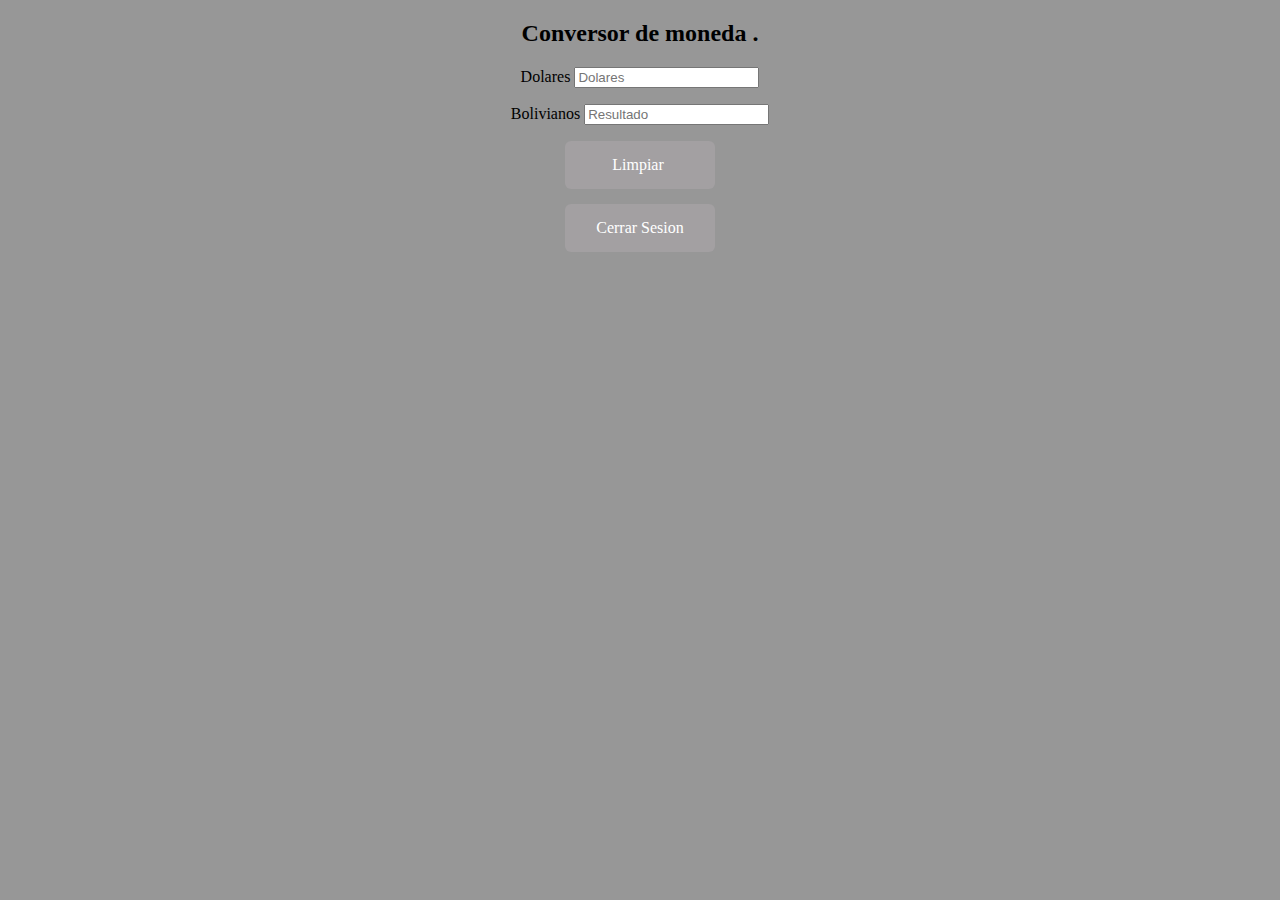
<file: paginas/conver.html>
<!DOCTYPE html>
<html lang="es">
<head>
  <link rel="stylesheet" type="text/css" href="CSS/esti.css">
    <meta charset="UTF-8">
    <meta http-equiv="X-UA-Compatible" content="IE=edge">
    <meta name="viewport" content="width=device-width, initial-scale=1.0">
    <title>Document</title>

</head>
<body>
  <center>
    <h2>Conversor de moneda .</h2>
    <form action="">
    <p>
      <label>Dolares</label>
      <input id="inputBol" type="number" placeholder="Dolares" oninput="dolares(this.value)" onchange="dolares(this.value)">
    </p>
  <p>

      <label>Bolivianos</label>
      <input id="inputDolares"  placeholder="Resultado"  oninput="bolivianos(this.value)" onchange="bolivianos(this.value)">
  </p> 
  <input type="reset" value="Limpiar ">
  </form>
</center>
<form action="../index.html">
  <input type="submit" value="Cerrar Sesion" />
</form>
</body>

<script src="funcion.js"></script>
</html>
</file>
<file: css/style.css>
:root {
    --primary: #13C5DD;
    --secondary: #354F8E;
    --light: #EFF5F9;
    --dark: #1D2A4D;
}

.btn {
    font-weight: 700;
    transition: .5s;
}

.btn:hover {
    -webkit-box-shadow: 0 8px 6px -6px #555555;
    -moz-box-shadow: 0 8px 6px -6px #555555;
    box-shadow: 0 8px 6px -6px #555555;
}

.btn-primary {
    color: #FFFFFF;
}

.btn-square {
    width: 36px;
    height: 36px;
}

.btn-sm-square {
    width: 28px;
    height: 28px;
}

.btn-lg-square {
    width: 46px;
    height: 46px;
}

.btn-square,
.btn-sm-square,
.btn-lg-square {
    padding-left: 0;
    padding-right: 0;
    text-align: center;
}

.back-to-top {
    position: fixed;
    display: none;
    right: 30px;
    bottom: 0;
    border-radius: 50% 50% 0 0;
    z-index: 99;
}

.navbar-light .navbar-nav .nav-link {
    font-family: 'Jost', sans-serif;
    position: relative;
    margin-left: 30px;
    padding: 30px 0;
    font-size: 18px;
    font-weight: 700;
    color: var(--dark);
    outline: none;
    transition: .5s;
}

.navbar-light .navbar-nav .nav-link:hover,
.navbar-light .navbar-nav .nav-link.active {
    color: var(--primary);
}

@media (min-width: 992px) {
    .navbar-light .navbar-nav .nav-link::before {
        position: absolute;
        content: "";
        width: 0;
        height: 5px;
        bottom: 0;
        left: 50%;
        background: var(--primary);
        transition: .5s;
    }

    .navbar-light .navbar-nav .nav-link:hover::before,
    .navbar-light .navbar-nav .nav-link.active::before {
        width: 100%;
        left: 0;
    }
}

@media (max-width: 991.98px) {
    .navbar-light .navbar-nav .nav-link  {
        margin-left: 0;
        padding: 10px 0;
    }
}

.hero-header {
    background: url(../img/hero.jpg) top right no-repeat;
    background-size: cover;
}

.service-item {
    position: relative;
    height: 350px;
    padding: 0 30px;
    transition: .5s;
}

.service-item .service-icon {
    width: 150px;
    height: 100px;
    display: flex;
    align-items: center;
    justify-content: center;
    background: var(--primary);
    border-radius: 50%;
    transform: rotate(-14deg);
}

.service-item .service-icon i {
    transform: rotate(15deg);
}

.service-item a.btn {
    position: absolute;
    width: 60px;
    bottom: -48px;
    left: 50%;
    margin-left: -30px;
    opacity: 0;
}

.service-item:hover a.btn {
    bottom: -24px;
    opacity: 1;
}

.price-carousel::after {
    position: absolute;
    content: "";
    width: 100%;
    height: 50%;
    bottom: 0;
    left: 0;
    background: var(--primary);
    border-radius: 8px 8px 50% 50%;
    z-index: -1;
}

.price-carousel .owl-nav {
    margin-top: 35px;
    width: 100%;
    text-align: center;
    display: flex;
    justify-content: center;
}

.price-carousel .owl-nav .owl-prev,
.price-carousel .owl-nav .owl-next{
    position: relative;
    margin: 0 5px;
    width: 45px;
    height: 45px;
    display: flex;
    align-items: center;
    justify-content: center;
    color: var(--primary);
    background: #FFFFFF;
    font-size: 22px;
    border-radius: 45px;
    transition: .5s;
}

.price-carousel .owl-nav .owl-prev:hover,
.price-carousel .owl-nav .owl-next:hover {
    color: var(--dark);
}

@media (min-width: 576px) {
    .team-item .row {
        height: 350px;
    }
}

.team-carousel .owl-nav {
    position: absolute;
    padding: 0 45px;
    width: 100%;
    height: 45px;
    top: calc(50% - 22.5px);
    left: 0;
    display: flex;
    justify-content: space-between;
}

.team-carousel .owl-nav .owl-prev,
.team-carousel .owl-nav .owl-next {
    position: relative;
    width: 45px;
    height: 45px;
    display: flex;
    align-items: center;
    justify-content: center;
    color: #FFFFFF;
    background: var(--primary);
    border-radius: 45px;
    font-size: 22px;
    transition: .5s;
}

.team-carousel .owl-nav .owl-prev:hover,
.team-carousel .owl-nav .owl-next:hover {
    background: var(--dark);
}

.testimonial-carousel .owl-dots {
    margin-top: 15px;
    display: flex;
    align-items: center;
    justify-content: center;
}

.testimonial-carousel .owl-dot {
    position: relative;
    display: inline-block;
    margin: 0 5px;
    width: 20px;
    height: 20px;
    background: var(--light);
    border: 2px solid var(--primary);
    border-radius: 20px;
    transition: .5s;
}

.testimonial-carousel .owl-dot.active {
    width: 40px;
    height: 40px;
    background: var(--primary);
}

.testimonial-carousel .owl-item img {
    width: 150px;
    height: 150px;
}
</file>
<file: css/esti.css>
#login {
   background-color: #77B0C5;
   border-radius: 8px;
   box-shadow: 3px 3px 10px 0px rgba(50, 50, 50, 0.75);
   -moz-box-shadow: 3px 3px 10px 0px rgba(50, 50, 50, 0.75);
   -webkit-box-shadow: 3px 3px 10px 0px rgba(50, 50, 50, 0.75);
   margin-left: auto;
   margin-right: auto;
   margin-top: 1%;
   max-width: 30em;
   padding-bottom: 20px;
   padding-top: 10px;
}
@media(max-width: 400px){
   .login{
      width: :90%;
   }
   }
/* Campos del formulario */
input[type="text"],
input[type="password"] {
   border: none;
   border-radius: 6px;
   display: block;
   font-size: 1.5em;
   font-family: Baskerville Old Face;
   height: 2em;
   text-align: center;
   width: 90%;
   margin-left: auto;
   margin-right: auto;
   margin-top: 15px;
}
input:focus{
   border: none;
   background: #EFDFEF;
}
 
input[type="submit"],
input[type="reset"] {
   background-color: #A3A0A2;
   border: none;
   border-radius: 6px;
   color: white;
   display: block;
   font-size: 1em;
   font-family: Bookman Old Style;
   height: 3em;
   margin-left: auto;
   margin-right: auto;
   margin-top: 15px;
   text-align: center;
   width: 150px;

}
 
input[type="submit"]:hover,
input[type="reset"]:hover {

   cursor: pointer;

   background-color: #55f50b;

   opacity: 0.8;

}
</file>
<file: paginas/CSS/esti.css>
body{ background-color: #979797  ;
 }
 #login {
   background-color: #77B0C5;
   border-radius: 8px;
   box-shadow: 3px 3px 10px 0px rgba(50, 50, 50, 0.75);
   -moz-box-shadow: 3px 3px 10px 0px rgba(50, 50, 50, 0.75);
   -webkit-box-shadow: 3px 3px 10px 0px rgba(50, 50, 50, 0.75);
   margin-left: auto;
   margin-right: auto;
   margin-top: 10%;
   max-width: 30em;
   padding-bottom: 20px;
   padding-top: 10px;
}
@media(max-width: 400px){
   .login{
      width: :90%;
   }
   }
/* Campos del formulario */
input[type="text"],
input[type="password"] {
   border: none;
   border-radius: 6px;
   display: block;
   font-size: 1.5em;
   font-family: Baskerville Old Face;
   height: 2em;
   text-align: center;
   width: 90%;
   margin-left: auto;
   margin-right: auto;
   margin-top: 15px;
}
input:focus{
   border: none;
   background: #EFDFEF;
}
 
input[type="submit"],
input[type="reset"] {
   background-color: #A3A0A2;
   border: none;
   border-radius: 6px;
   color: white;
   display: block;
   font-size: 1em;
   font-family: Bookman Old Style;
   height: 3em;
   margin-left: auto;
   margin-right: auto;
   margin-top: 15px;
   text-align: center;
   width: 150px;

}
 
input[type="submit"]:hover,
input[type="reset"]:hover {

   cursor: pointer;

   background-color: #55f50b;

   opacity: 0.8;

}
</file>
